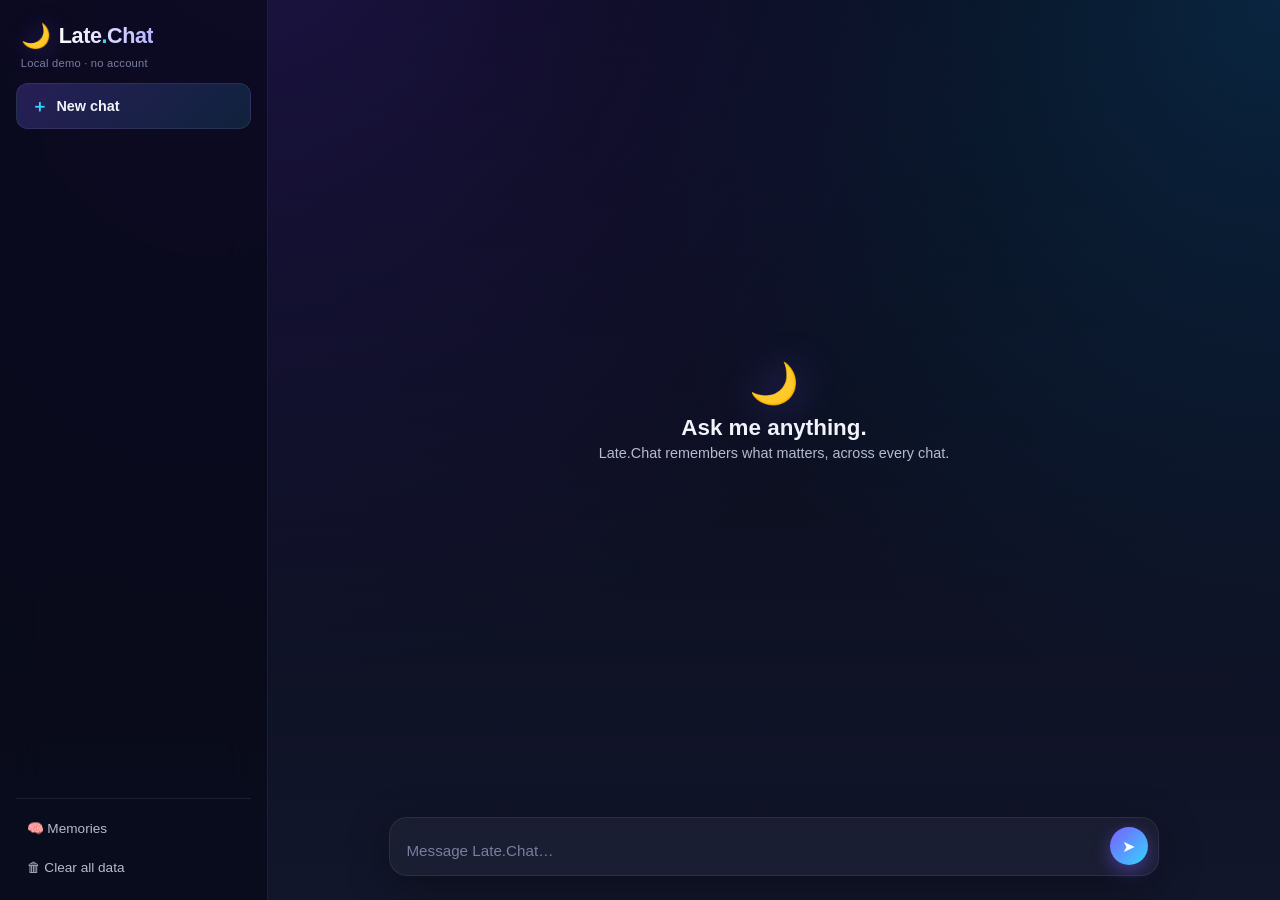
<file: frontend/demo.html>
<!doctype html>
<html lang="en">
<head>
<meta charset="UTF-8" />
<meta name="viewport" content="width=device-width, initial-scale=1.0" />
<title>Late.Chat (demo)</title>
<link rel="icon" href="data:image/svg+xml,<svg xmlns=%22http://www.w3.org/2000/svg%22 viewBox=%220 0 100 100%22><text y=%22.9em%22 font-size=%2290%22>🌙</text></svg>" />
<link rel="stylesheet" href="style.css" />
</head>
<body>

<div id="app-screen" class="screen">
  <aside class="sidebar">
    <div class="brand">
      <span class="brand-mark">🌙</span>
      <span class="brand-name">Late<span class="brand-dot">.</span>Chat</span>
    </div>
    <p class="demo-badge">Local demo · no account</p>

    <button id="new-chat-btn" class="new-chat-btn">
      <span>＋</span> New chat
    </button>

    <div class="chat-list" id="chat-list"></div>

    <div class="sidebar-footer">
      <button id="memories-btn" class="ghost-btn">🧠 Memories</button>
      <button id="clear-btn" class="ghost-btn">🗑 Clear all data</button>
    </div>
  </aside>

  <main class="main">
    <div class="messages" id="messages">
      <div class="empty-state" id="empty-state">
        <div class="empty-mark">🌙</div>
        <h1>Ask me anything.</h1>
        <p>Late.Chat remembers what matters, across every chat.</p>
      </div>
    </div>

    <form id="composer" class="composer">
      <textarea id="composer-input" placeholder="Message Late.Chat…" rows="1"></textarea>
      <button type="submit" id="composer-send" class="send-btn" aria-label="Send">➤</button>
    </form>
  </main>
</div>

<div id="memories-modal" class="modal hidden">
  <div class="modal-card">
    <div class="modal-header">
      <h2>🧠 What Late.Chat remembers</h2>
      <button id="memories-close" class="icon-btn">✕</button>
    </div>
    <div id="memories-list" class="memories-list"></div>
  </div>
</div>

<script src="demo.js"></script>
</body>
</html>
</file>
<file: frontend/style.css>
:root {
  --bg-0: #05060f;
  --bg-1: #0b0e1e;
  --bg-2: #12162b;
  --panel: rgba(255, 255, 255, 0.04);
  --panel-border: rgba(255, 255, 255, 0.08);
  --text-0: #f2f3fb;
  --text-1: #b7bad0;
  --text-2: #7a7ea0;
  --accent: #7c5cff;
  --accent-2: #33d6ff;
  --accent-glow: rgba(124, 92, 255, 0.45);
  --danger: #ff6b6b;
  --radius: 16px;
  font-family: "SF Pro Text", "Inter", -apple-system, BlinkMacSystemFont, "Segoe UI", Roboto, sans-serif;
}

* { box-sizing: border-box; }

html, body {
  height: 100%;
  margin: 0;
  background: radial-gradient(circle at 20% -10%, #1c1444 0%, transparent 55%),
              radial-gradient(circle at 100% 0%, #0a2540 0%, transparent 45%),
              linear-gradient(180deg, var(--bg-0), var(--bg-1) 40%, var(--bg-2));
  color: var(--text-0);
  overflow: hidden;
}

.hidden { display: none !important; }

.screen { height: 100vh; width: 100vw; }

/* ---------- shared brand ---------- */
.brand { display: flex; align-items: center; gap: 0.5rem; }
.brand-mark {
  font-size: 1.5rem;
  filter: drop-shadow(0 0 12px var(--accent-glow));
}
.brand-name {
  font-size: 1.35rem;
  font-weight: 700;
  letter-spacing: -0.02em;
  background: linear-gradient(90deg, #fff, #b9b6ff);
  -webkit-background-clip: text;
  background-clip: text;
  color: transparent;
}
.brand-dot { color: var(--accent-2); -webkit-text-fill-color: var(--accent-2); }
.brand.small .brand-mark { font-size: 1.15rem; }
.brand.small .brand-name { font-size: 1.05rem; }

/* ---------- auth screen ---------- */
#auth-screen {
  display: flex;
  align-items: center;
  justify-content: center;
  padding: 1.5rem;
}

.auth-card {
  width: 100%;
  max-width: 380px;
  padding: 2.25rem 2rem;
  border-radius: 20px;
  background: var(--panel);
  border: 1px solid var(--panel-border);
  backdrop-filter: blur(24px);
  box-shadow: 0 0 60px -20px var(--accent-glow), 0 20px 60px rgba(0,0,0,0.5);
  text-align: center;
  animation: floatIn 0.5s ease;
}

.auth-card .brand { justify-content: center; margin-bottom: 0.5rem; }
.tagline { color: var(--text-1); font-size: 0.9rem; margin: 0 0 1.5rem; }

.auth-tabs {
  display: flex;
  background: rgba(255,255,255,0.05);
  border-radius: 12px;
  padding: 4px;
  margin-bottom: 1.25rem;
}
.auth-tab {
  flex: 1;
  padding: 0.5rem;
  border: none;
  background: transparent;
  color: var(--text-1);
  border-radius: 9px;
  cursor: pointer;
  font-size: 0.85rem;
  font-weight: 600;
  transition: all 0.2s ease;
}
.auth-tab.active {
  background: linear-gradient(135deg, var(--accent), #4b3aff);
  color: white;
  box-shadow: 0 4px 16px var(--accent-glow);
}

#auth-form { display: flex; flex-direction: column; gap: 0.85rem; text-align: left; }
#auth-form label { display: flex; flex-direction: column; gap: 0.35rem; font-size: 0.78rem; color: var(--text-1); }
#auth-form input {
  background: rgba(255,255,255,0.05);
  border: 1px solid var(--panel-border);
  border-radius: 10px;
  padding: 0.65rem 0.75rem;
  color: var(--text-0);
  font-size: 0.95rem;
  outline: none;
  transition: border-color 0.2s ease;
}
#auth-form input:focus { border-color: var(--accent); }

.primary-btn {
  margin-top: 0.4rem;
  padding: 0.7rem;
  border: none;
  border-radius: 10px;
  background: linear-gradient(135deg, var(--accent), #4b3aff);
  color: white;
  font-weight: 700;
  font-size: 0.95rem;
  cursor: pointer;
  box-shadow: 0 8px 24px var(--accent-glow);
  transition: transform 0.15s ease, box-shadow 0.15s ease;
}
.primary-btn:hover { transform: translateY(-1px); box-shadow: 0 10px 28px var(--accent-glow); }
.primary-btn:disabled { opacity: 0.6; cursor: default; transform: none; }

.auth-error { color: var(--danger); font-size: 0.8rem; min-height: 1em; margin: 0.25rem 0 0; }
.auth-hint { color: var(--accent-2); font-size: 0.8rem; margin: 0.25rem 0 0; }

/* ---------- app screen ---------- */
#app-screen { display: flex; height: 100vh; }

.sidebar {
  width: 268px;
  flex-shrink: 0;
  display: flex;
  flex-direction: column;
  padding: 1rem;
  background: rgba(6, 8, 20, 0.6);
  border-right: 1px solid var(--panel-border);
  backdrop-filter: blur(20px);
}
.sidebar .brand { padding: 0.4rem 0.3rem 1rem; }
.demo-badge {
  margin: -0.6rem 0.3rem 0.9rem;
  font-size: 0.7rem;
  color: var(--text-2);
  letter-spacing: 0.02em;
}

.new-chat-btn {
  display: flex;
  align-items: center;
  gap: 0.5rem;
  padding: 0.65rem 0.9rem;
  border-radius: 12px;
  border: 1px solid var(--panel-border);
  background: linear-gradient(135deg, rgba(124,92,255,0.25), rgba(51,214,255,0.12));
  color: var(--text-0);
  font-weight: 600;
  font-size: 0.9rem;
  cursor: pointer;
  transition: transform 0.15s ease, border-color 0.15s ease;
}
.new-chat-btn:hover { transform: translateY(-1px); border-color: var(--accent); }
.new-chat-btn span { font-size: 1.05rem; color: var(--accent-2); }

.chat-list { flex: 1; overflow-y: auto; margin-top: 0.9rem; display: flex; flex-direction: column; gap: 0.2rem; }
.chat-item {
  position: relative;
  padding: 0.55rem 2rem 0.55rem 0.7rem;
  border-radius: 10px;
  font-size: 0.85rem;
  color: var(--text-1);
  cursor: pointer;
  white-space: nowrap;
  overflow: hidden;
  text-overflow: ellipsis;
  transition: background 0.15s ease, color 0.15s ease;
}
.chat-item:hover { background: rgba(255,255,255,0.05); color: var(--text-0); }
.chat-item.active { background: rgba(124,92,255,0.18); color: var(--text-0); }
.chat-item-delete {
  position: absolute;
  right: 0.4rem;
  top: 50%;
  transform: translateY(-50%);
  border: none;
  background: transparent;
  color: var(--text-2);
  cursor: pointer;
  opacity: 0;
  transition: opacity 0.15s ease;
  font-size: 0.75rem;
}
.chat-item:hover .chat-item-delete { opacity: 1; }
.chat-item-delete:hover { color: var(--danger); }

.sidebar-footer { display: flex; flex-direction: column; gap: 0.35rem; padding-top: 0.75rem; border-top: 1px solid var(--panel-border); }
.ghost-btn {
  background: transparent;
  border: 1px solid transparent;
  color: var(--text-1);
  padding: 0.5rem 0.6rem;
  border-radius: 10px;
  font-size: 0.85rem;
  text-align: left;
  cursor: pointer;
  transition: background 0.15s ease, color 0.15s ease;
}
.ghost-btn:hover { background: rgba(255,255,255,0.05); color: var(--text-0); }
.ghost-btn.small { padding: 0.3rem 0.55rem; font-size: 0.75rem; }

/* ---------- main chat area ---------- */
.main { flex: 1; display: flex; flex-direction: column; min-width: 0; }

.messages {
  flex: 1;
  overflow-y: auto;
  padding: 2rem 12% 1rem;
  display: flex;
  flex-direction: column;
  gap: 1rem;
}

.empty-state {
  margin: auto;
  text-align: center;
  color: var(--text-1);
}
.empty-mark { font-size: 2.5rem; filter: drop-shadow(0 0 20px var(--accent-glow)); margin-bottom: 0.5rem; }
.empty-state h1 { font-size: 1.4rem; margin: 0 0 0.3rem; color: var(--text-0); }
.empty-state p { margin: 0; font-size: 0.9rem; }

.bubble { display: flex; animation: floatIn 0.25s ease; }
.bubble.user { justify-content: flex-end; }
.bubble.assistant { justify-content: flex-start; }

.bubble-inner {
  max-width: 78%;
  padding: 0.75rem 1rem;
  border-radius: var(--radius);
  font-size: 0.95rem;
  line-height: 1.55;
  white-space: normal;
}
.bubble.user .bubble-inner {
  background: linear-gradient(135deg, var(--accent), #4b3aff);
  color: white;
  border-bottom-right-radius: 4px;
  box-shadow: 0 8px 24px var(--accent-glow);
}
.bubble.assistant .bubble-inner {
  background: var(--panel);
  border: 1px solid var(--panel-border);
  color: var(--text-0);
  border-bottom-left-radius: 4px;
}
.bubble-inner pre {
  background: rgba(0,0,0,0.35);
  padding: 0.75rem;
  border-radius: 10px;
  overflow-x: auto;
  margin: 0.5rem 0;
}
.bubble-inner code { font-family: "SF Mono", Menlo, Consolas, monospace; font-size: 0.85em; }
.error-text { color: var(--danger); }

.typing { display: inline-flex; gap: 4px; }
.typing span {
  width: 6px; height: 6px;
  border-radius: 50%;
  background: var(--accent-2);
  animation: bounce 1.2s infinite ease-in-out;
}
.typing span:nth-child(2) { animation-delay: 0.15s; }
.typing span:nth-child(3) { animation-delay: 0.3s; }

.composer {
  display: flex;
  align-items: flex-end;
  gap: 0.6rem;
  margin: 0.75rem 12% 1.5rem;
  padding: 0.6rem 0.6rem 0.6rem 1rem;
  border-radius: 18px;
  background: var(--panel);
  border: 1px solid var(--panel-border);
  backdrop-filter: blur(16px);
  box-shadow: 0 10px 40px rgba(0,0,0,0.35);
}
.composer textarea {
  flex: 1;
  resize: none;
  background: transparent;
  border: none;
  outline: none;
  color: var(--text-0);
  font-size: 0.95rem;
  font-family: inherit;
  max-height: 200px;
  padding: 0.4rem 0;
}
.composer textarea::placeholder { color: var(--text-2); }

.send-btn {
  flex-shrink: 0;
  width: 38px;
  height: 38px;
  border-radius: 50%;
  border: none;
  background: linear-gradient(135deg, var(--accent), var(--accent-2));
  color: white;
  font-size: 1rem;
  cursor: pointer;
  box-shadow: 0 6px 18px var(--accent-glow);
  transition: transform 0.15s ease;
}
.send-btn:hover { transform: scale(1.06); }
.send-btn:active { transform: scale(0.95); }

/* ---------- memories modal ---------- */
.modal {
  position: fixed;
  inset: 0;
  background: rgba(3, 4, 12, 0.6);
  backdrop-filter: blur(6px);
  display: flex;
  align-items: center;
  justify-content: center;
  z-index: 20;
}
.modal-card {
  width: 100%;
  max-width: 480px;
  max-height: 70vh;
  display: flex;
  flex-direction: column;
  background: var(--bg-2);
  border: 1px solid var(--panel-border);
  border-radius: 18px;
  box-shadow: 0 30px 80px rgba(0,0,0,0.6);
  animation: floatIn 0.25s ease;
}
.modal-header {
  display: flex;
  align-items: center;
  justify-content: space-between;
  padding: 1rem 1.25rem;
  border-bottom: 1px solid var(--panel-border);
}
.modal-header h2 { font-size: 1rem; margin: 0; }
.icon-btn { background: transparent; border: none; color: var(--text-1); cursor: pointer; font-size: 1rem; }
.icon-btn:hover { color: var(--text-0); }

.memories-list { padding: 0.75rem 1.25rem 1.25rem; overflow-y: auto; }
.memories-empty { color: var(--text-2); font-size: 0.85rem; text-align: center; margin: 1.5rem 0; }
.memory-row {
  display: flex;
  align-items: center;
  justify-content: space-between;
  gap: 0.75rem;
  padding: 0.6rem 0;
  border-bottom: 1px solid var(--panel-border);
  font-size: 0.85rem;
  color: var(--text-1);
}
.memory-row:last-child { border-bottom: none; }

/* ---------- setup notice ---------- */
.setup-notice {
  display: flex;
  align-items: center;
  justify-content: center;
  height: 100vh;
  text-align: center;
  padding: 2rem;
  color: var(--text-1);
  font-size: 1rem;
  line-height: 1.8;
}
.setup-notice code { background: rgba(255,255,255,0.08); padding: 0.1rem 0.4rem; border-radius: 6px; }

/* ---------- scrollbars ---------- */
::-webkit-scrollbar { width: 8px; }
::-webkit-scrollbar-thumb { background: rgba(255,255,255,0.12); border-radius: 8px; }
::-webkit-scrollbar-thumb:hover { background: rgba(255,255,255,0.2); }

/* ---------- animations ---------- */
@keyframes floatIn {
  from { opacity: 0; transform: translateY(8px); }
  to { opacity: 1; transform: translateY(0); }
}
@keyframes bounce {
  0%, 60%, 100% { transform: translateY(0); opacity: 0.6; }
  30% { transform: translateY(-4px); opacity: 1; }
}

/* ---------- responsive ---------- */
@media (max-width: 720px) {
  .sidebar { position: fixed; z-index: 10; height: 100vh; }
  .messages { padding: 1.25rem 5% 1rem; }
  .composer { margin: 0.75rem 5% 1rem; }
}
</file>
